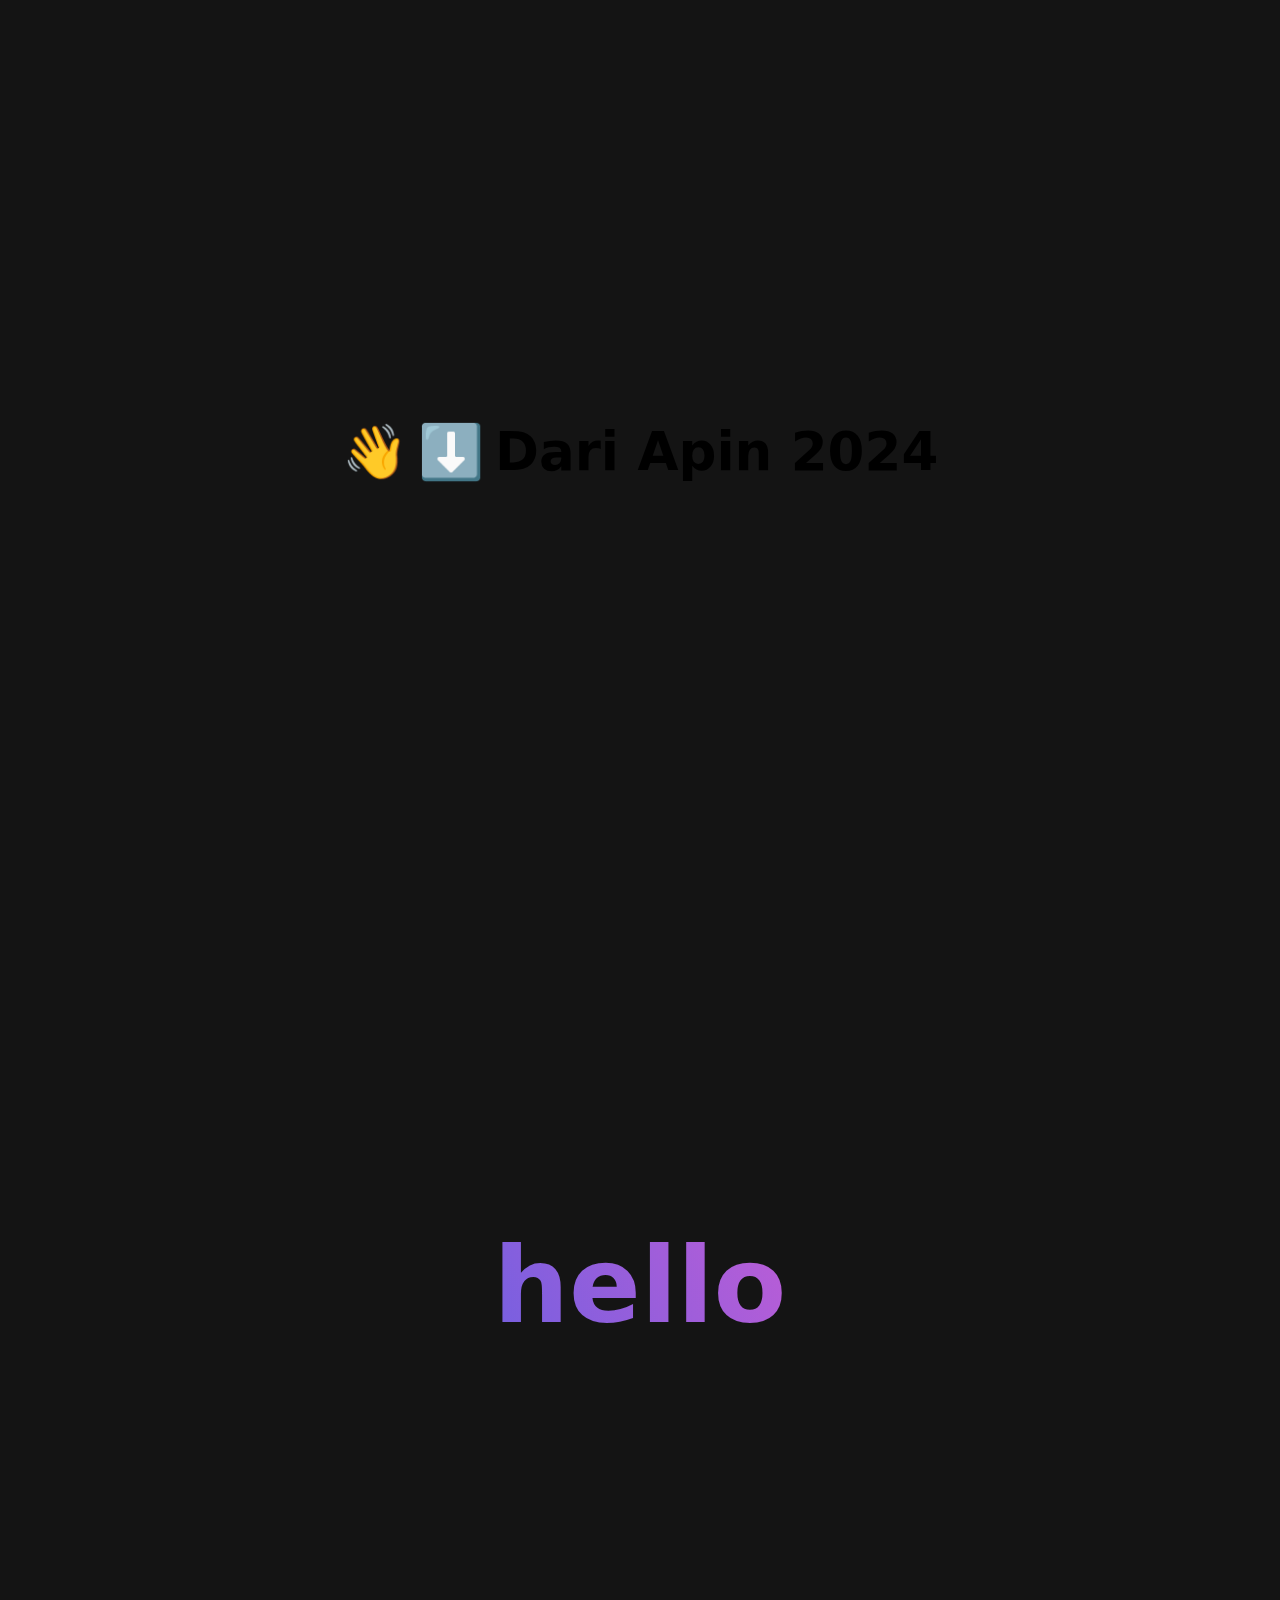
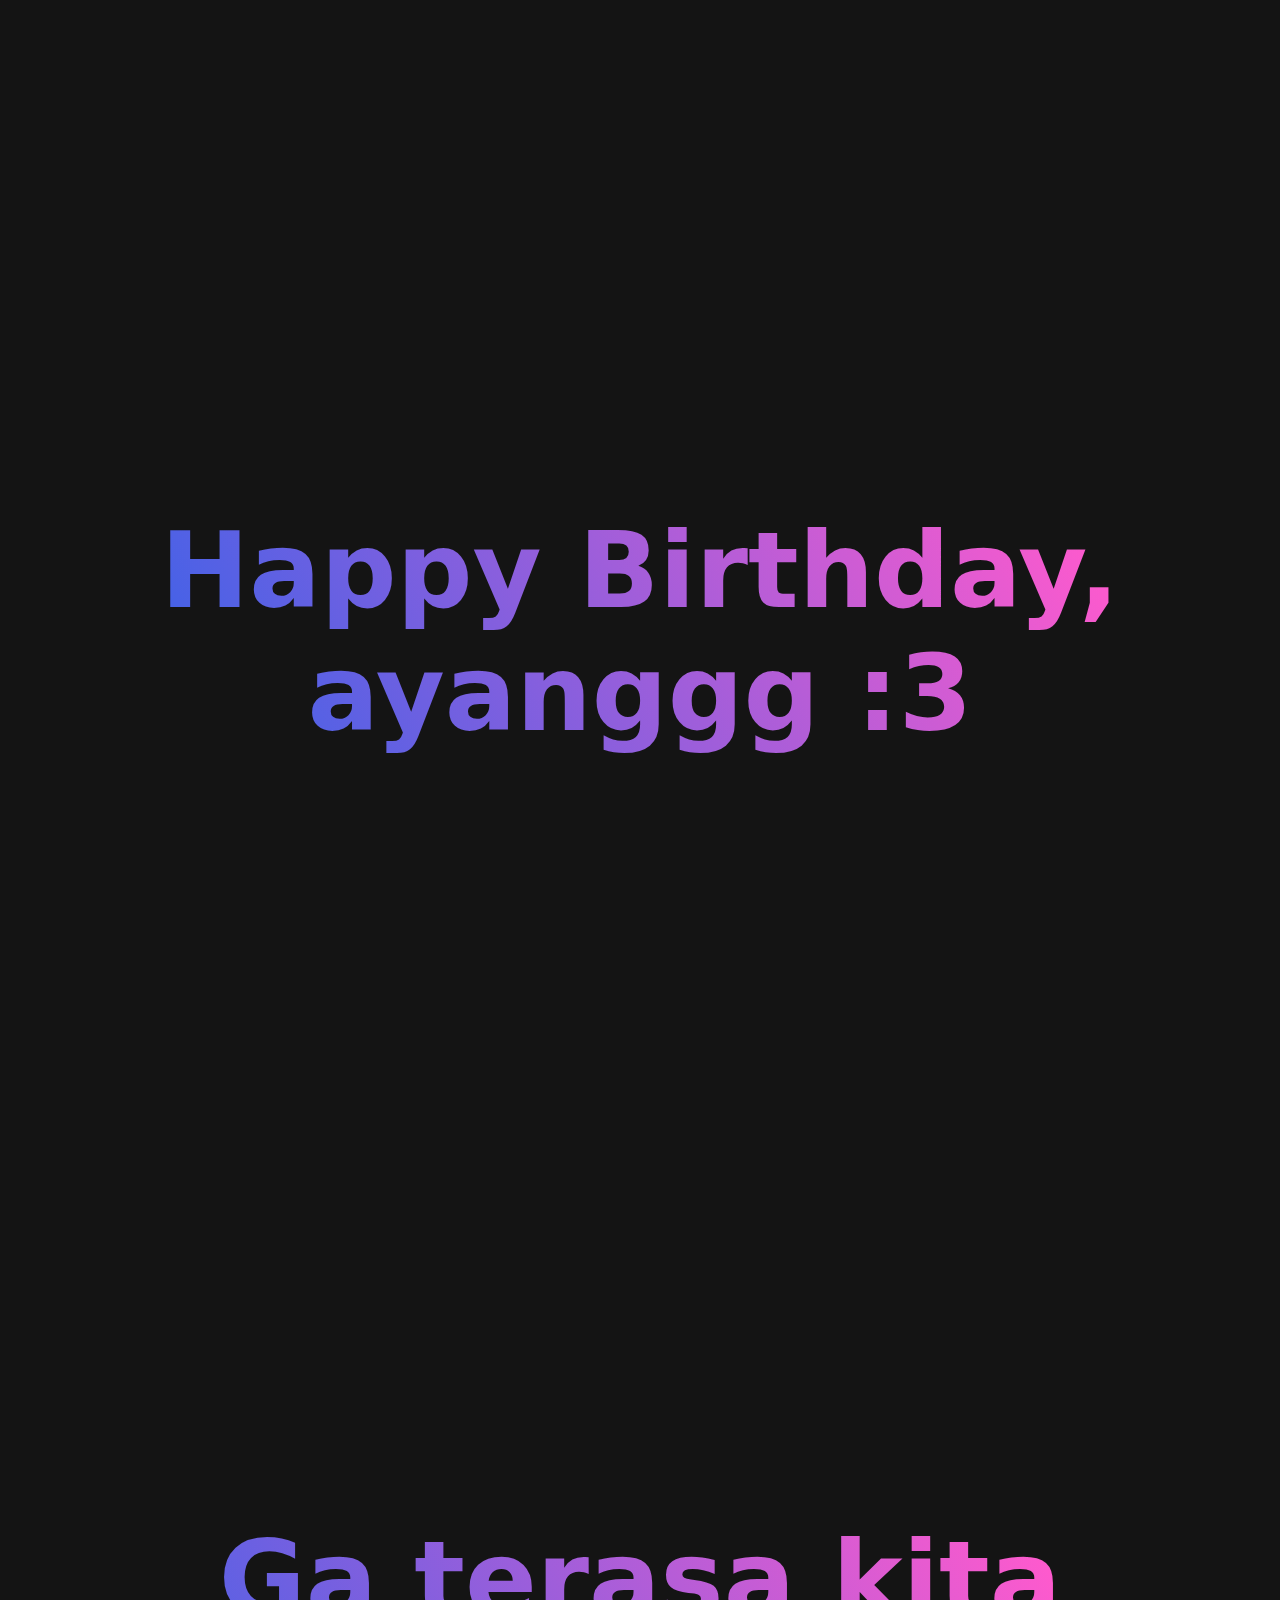
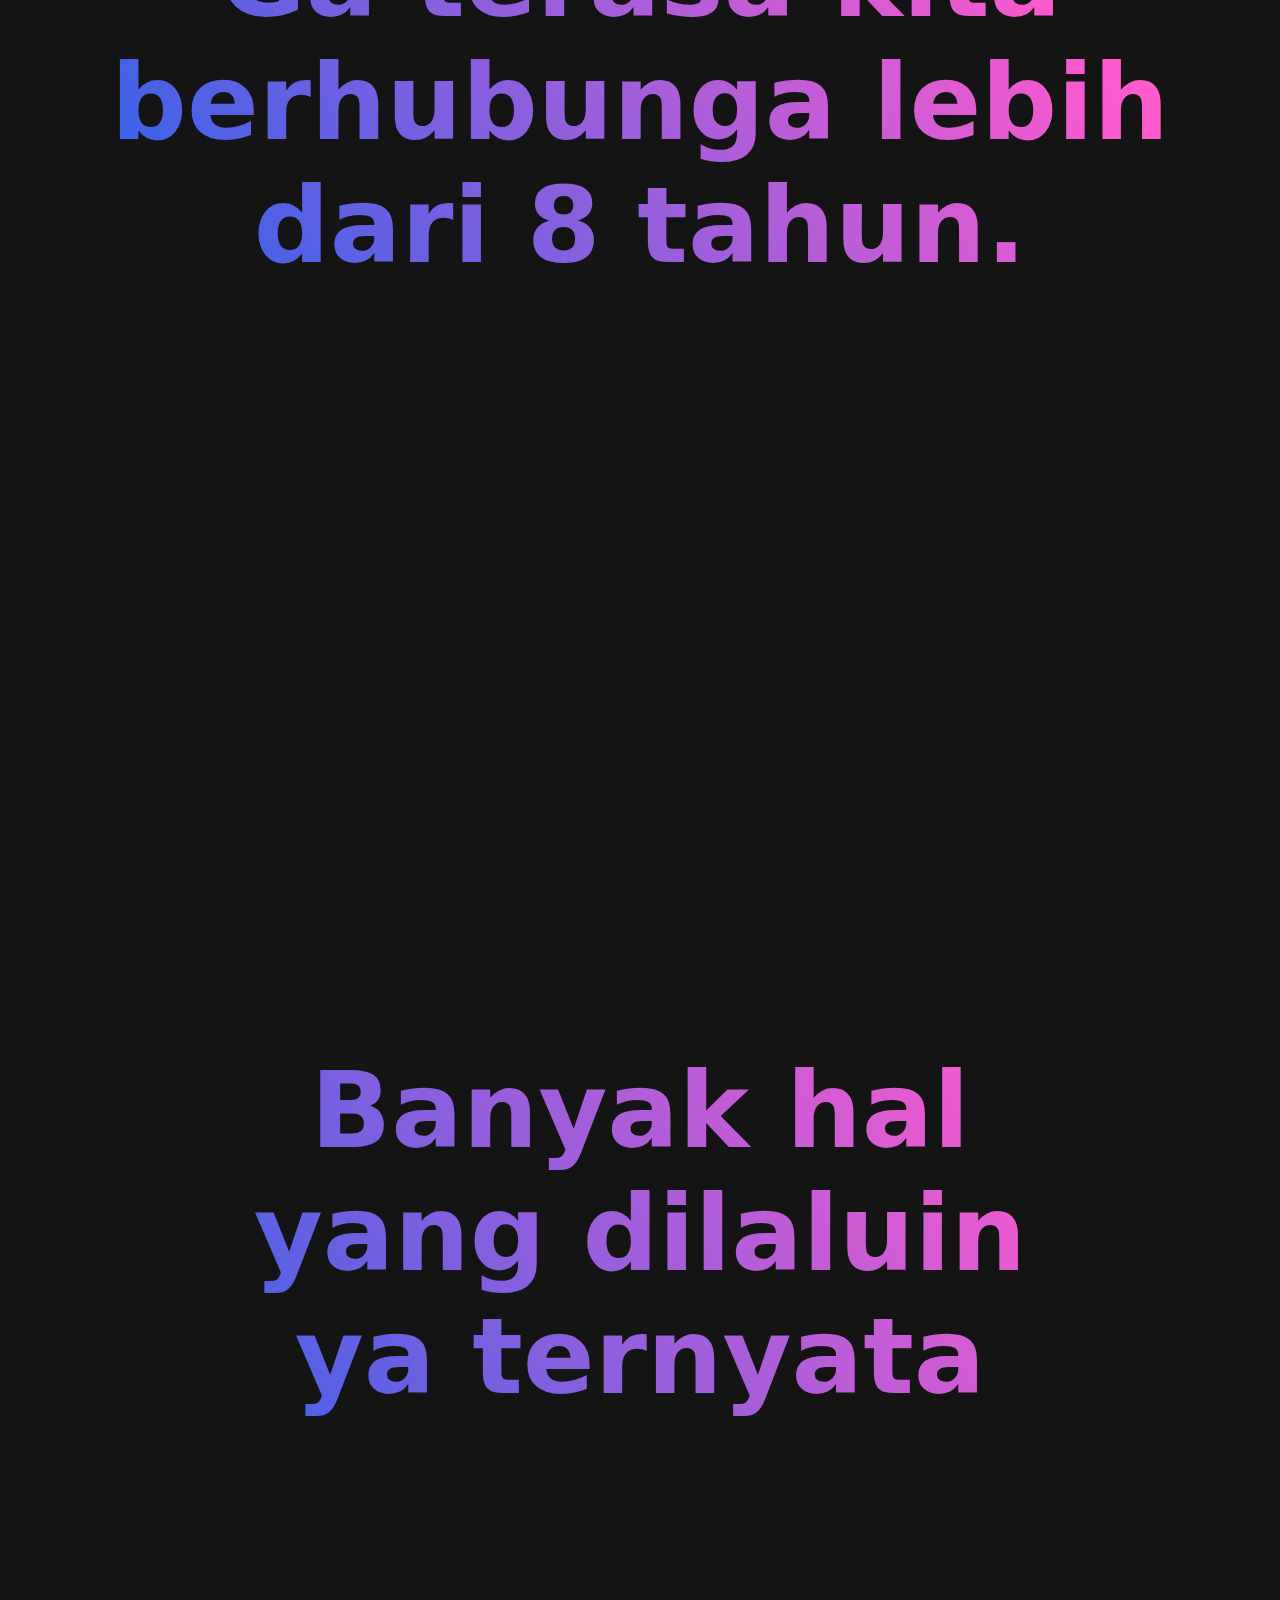
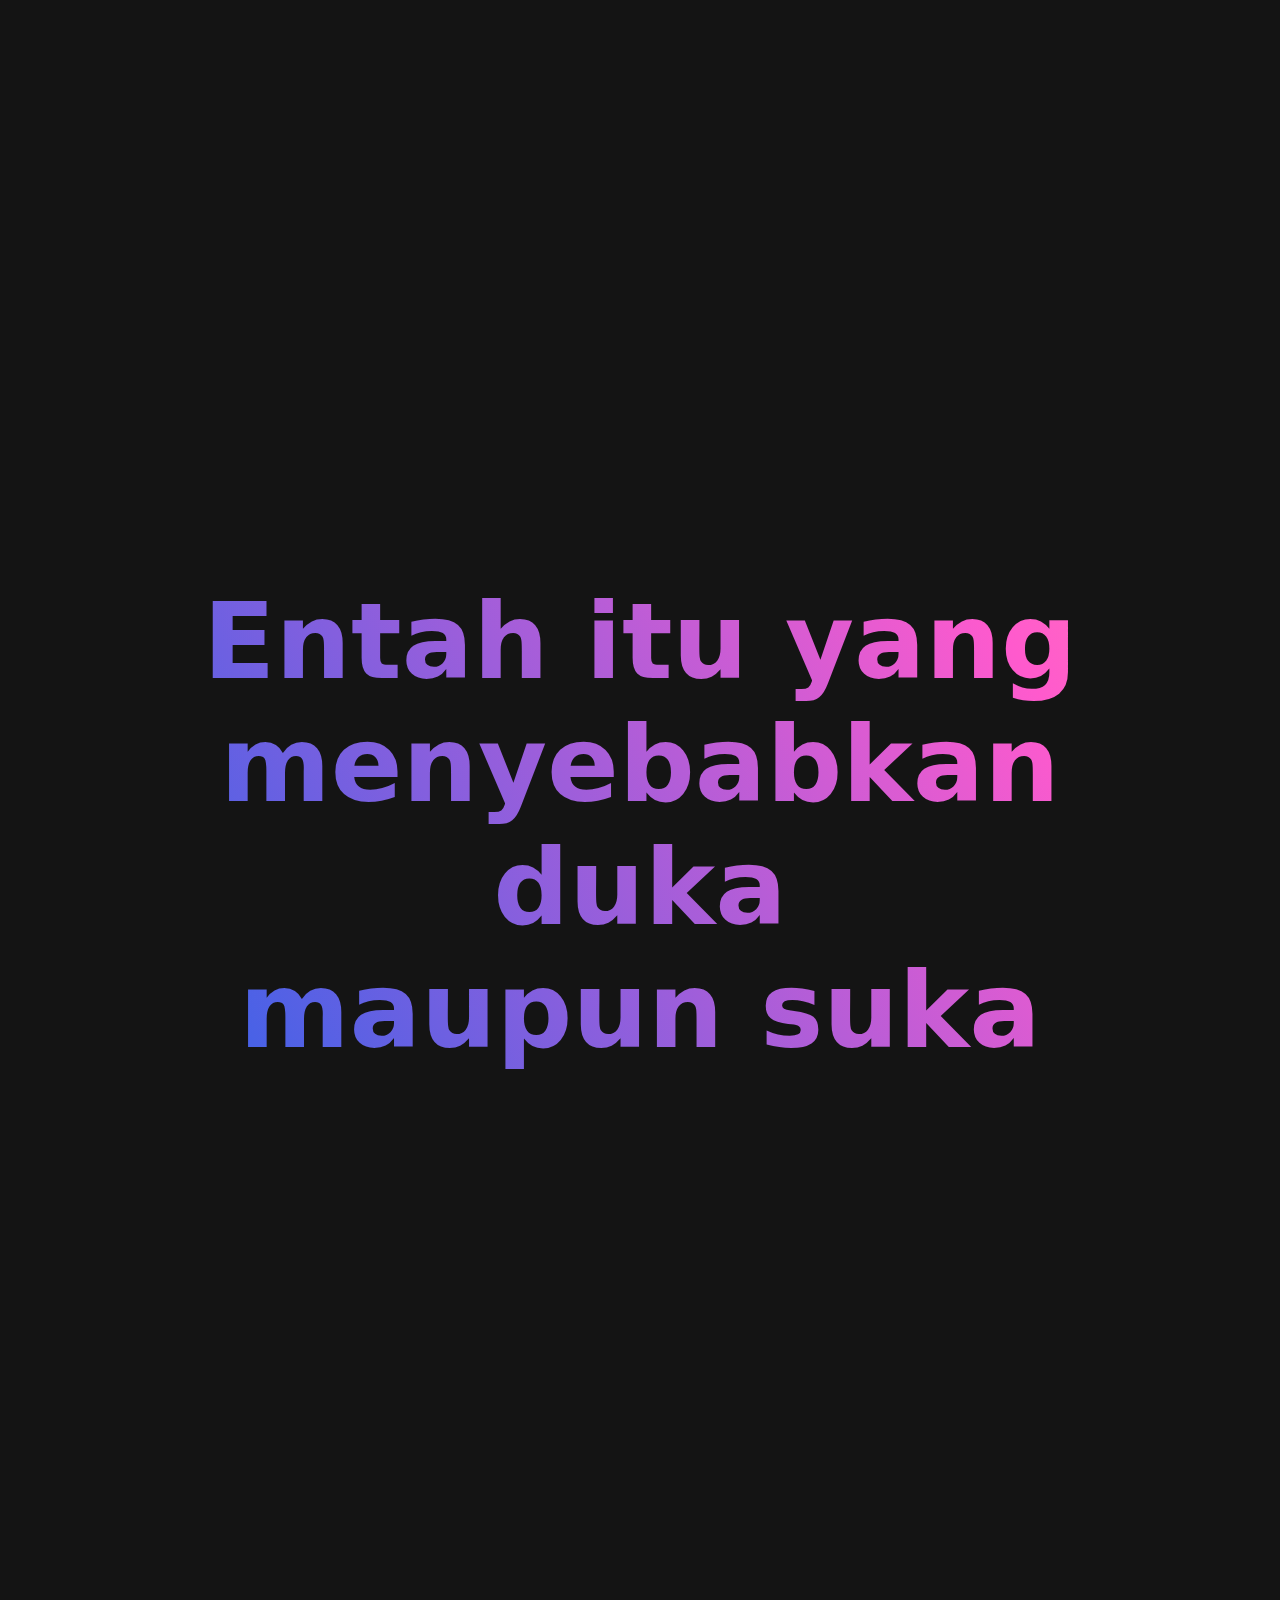
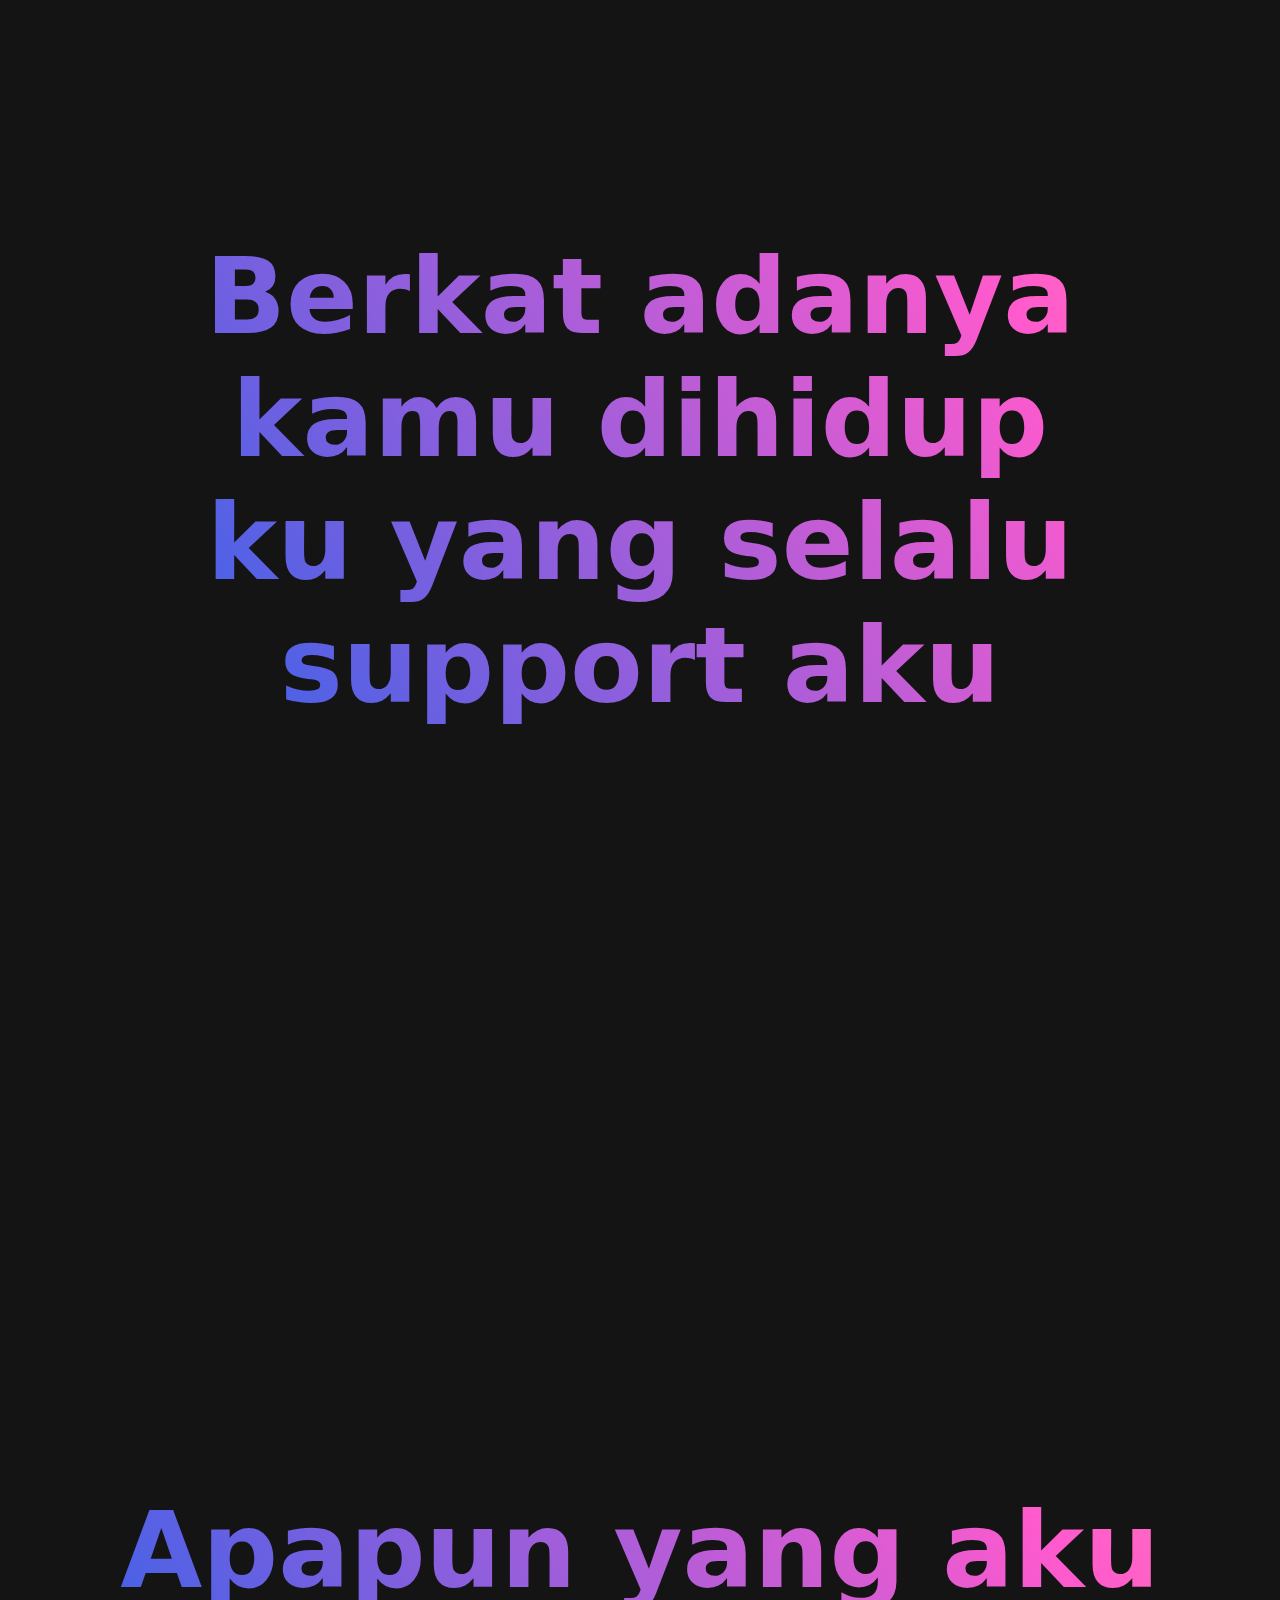
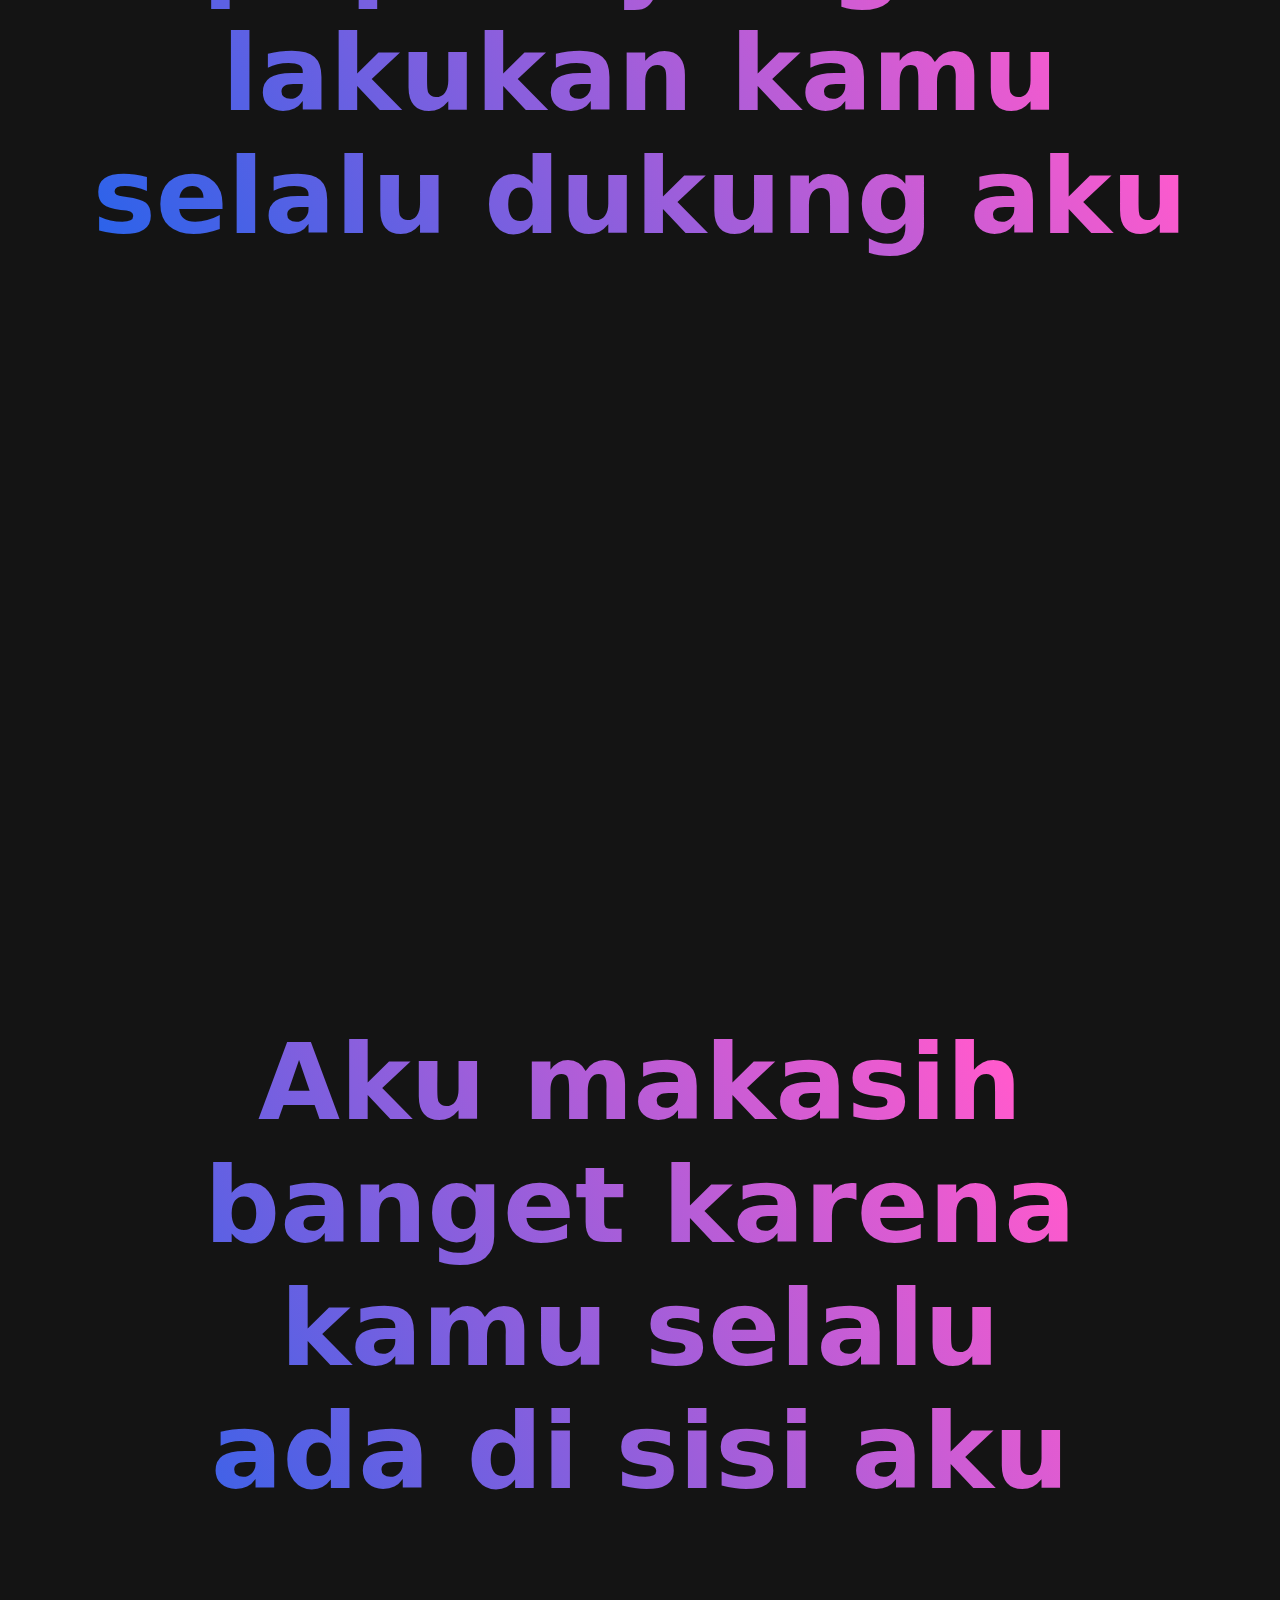
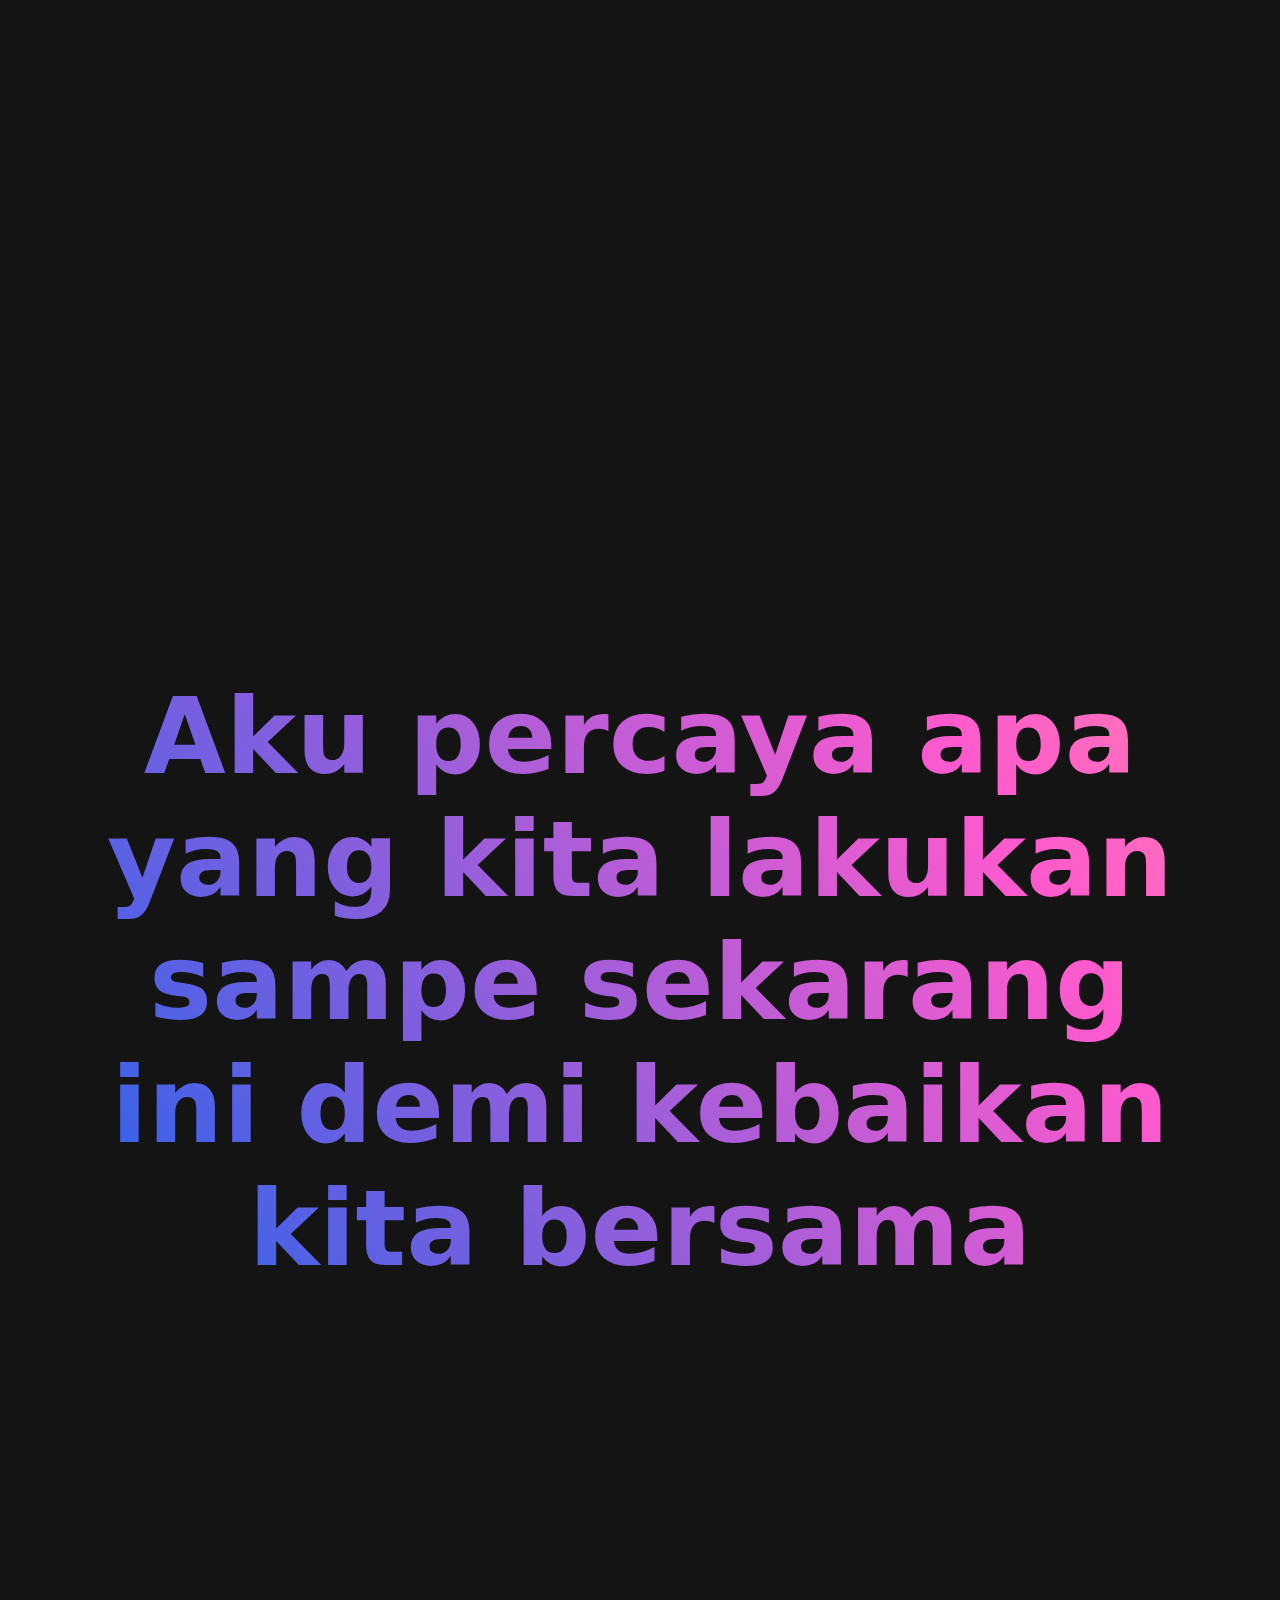
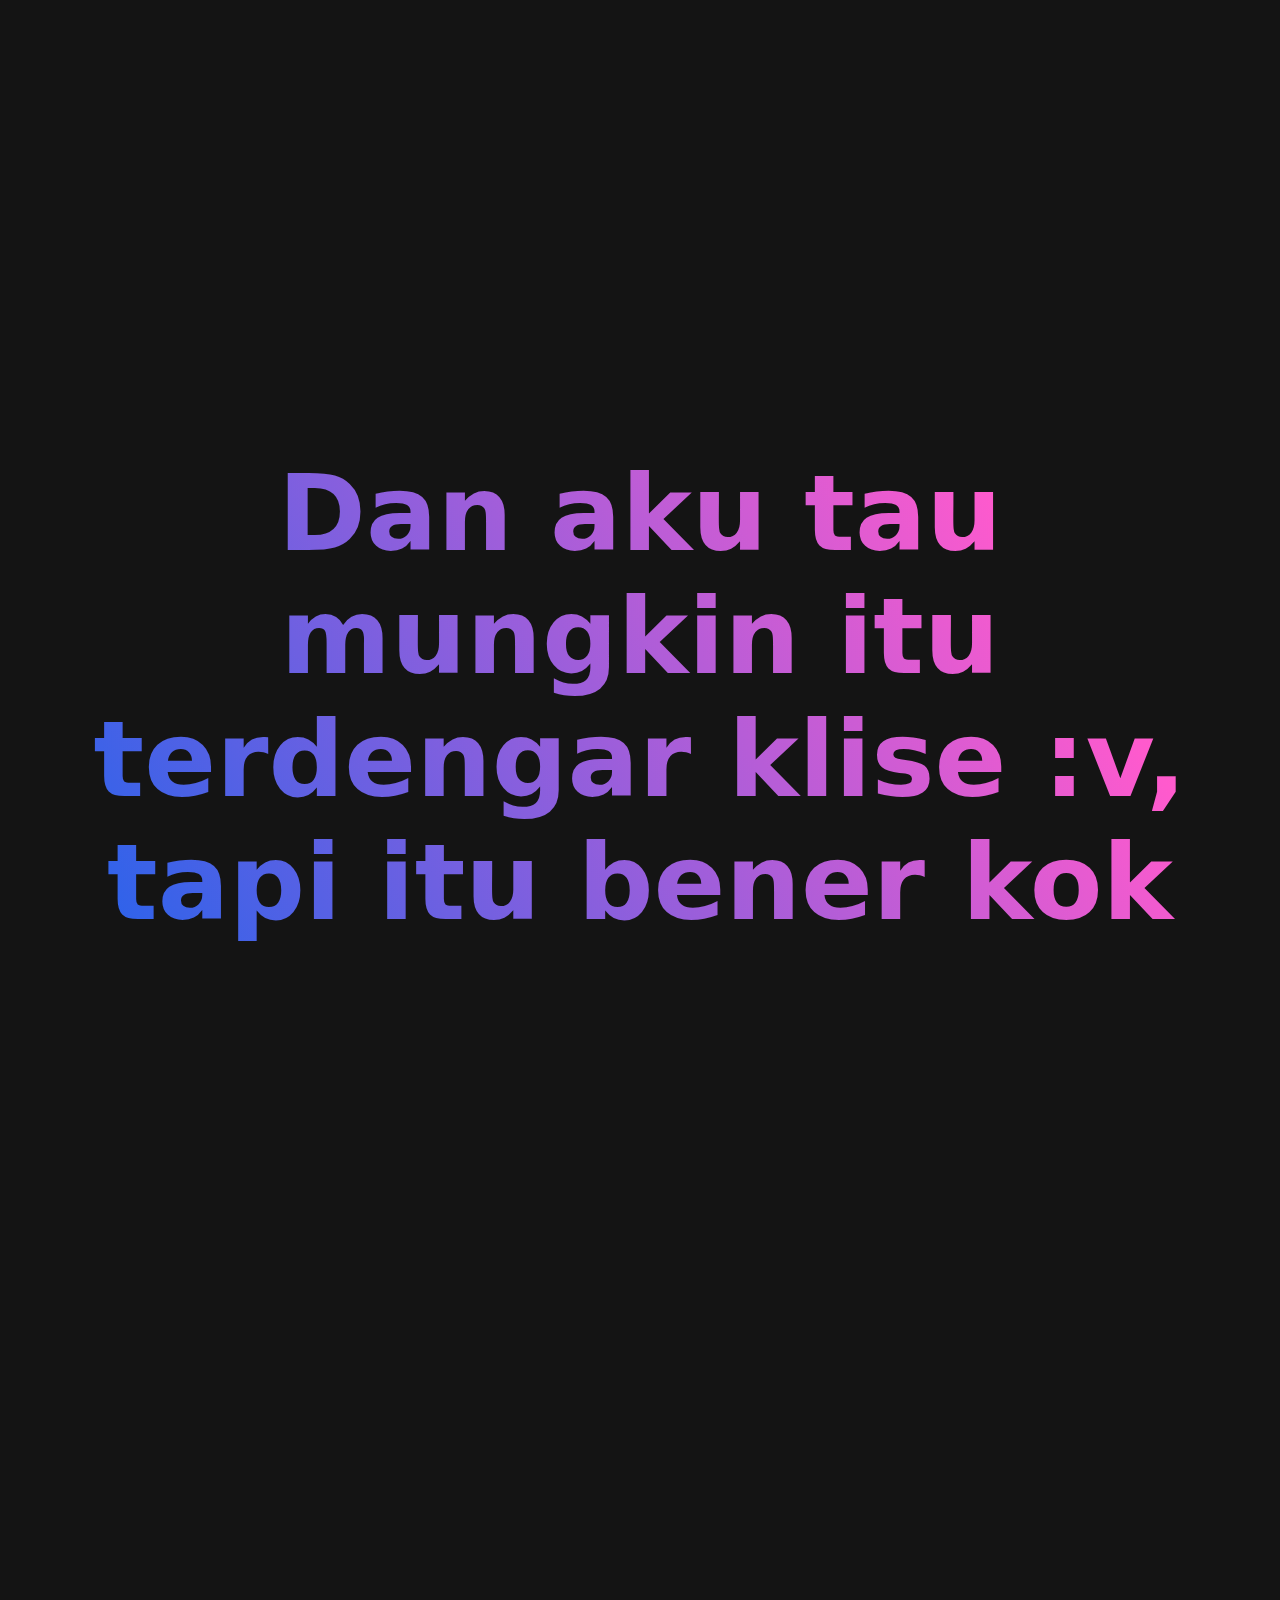
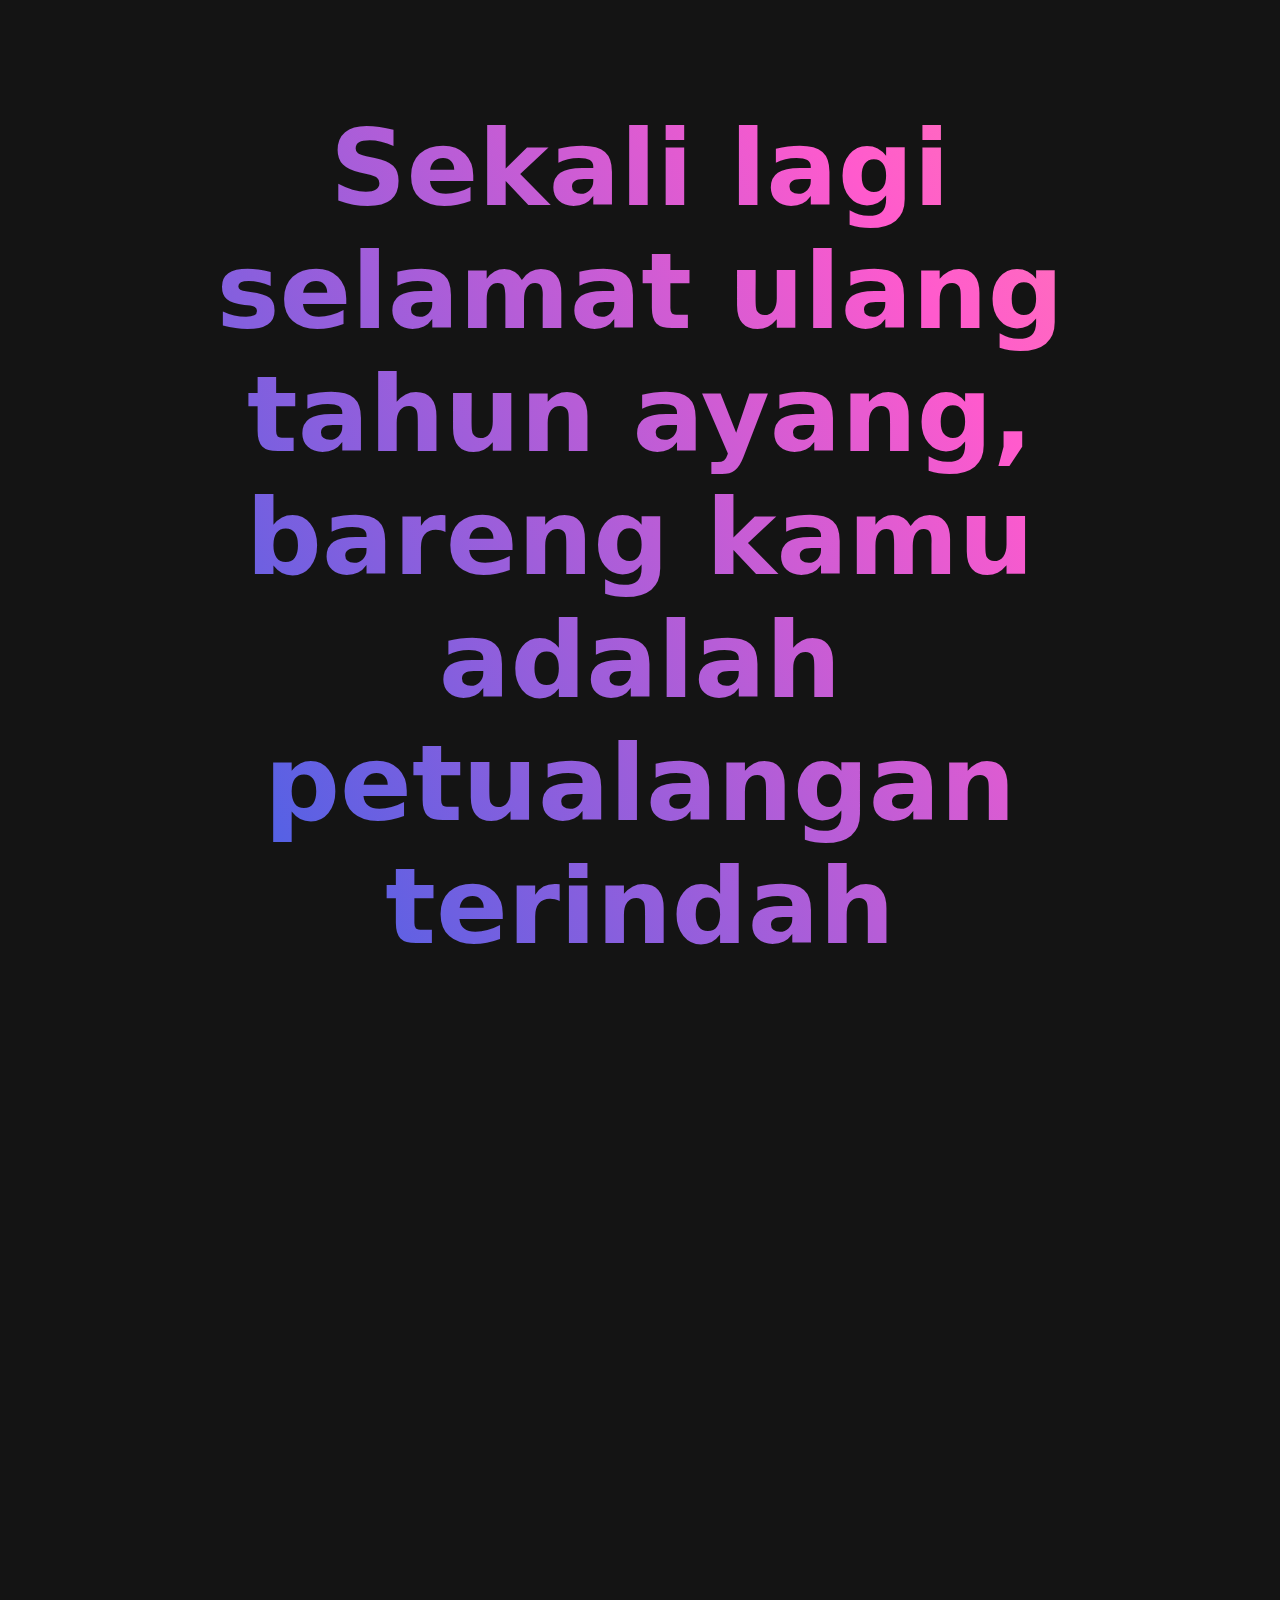
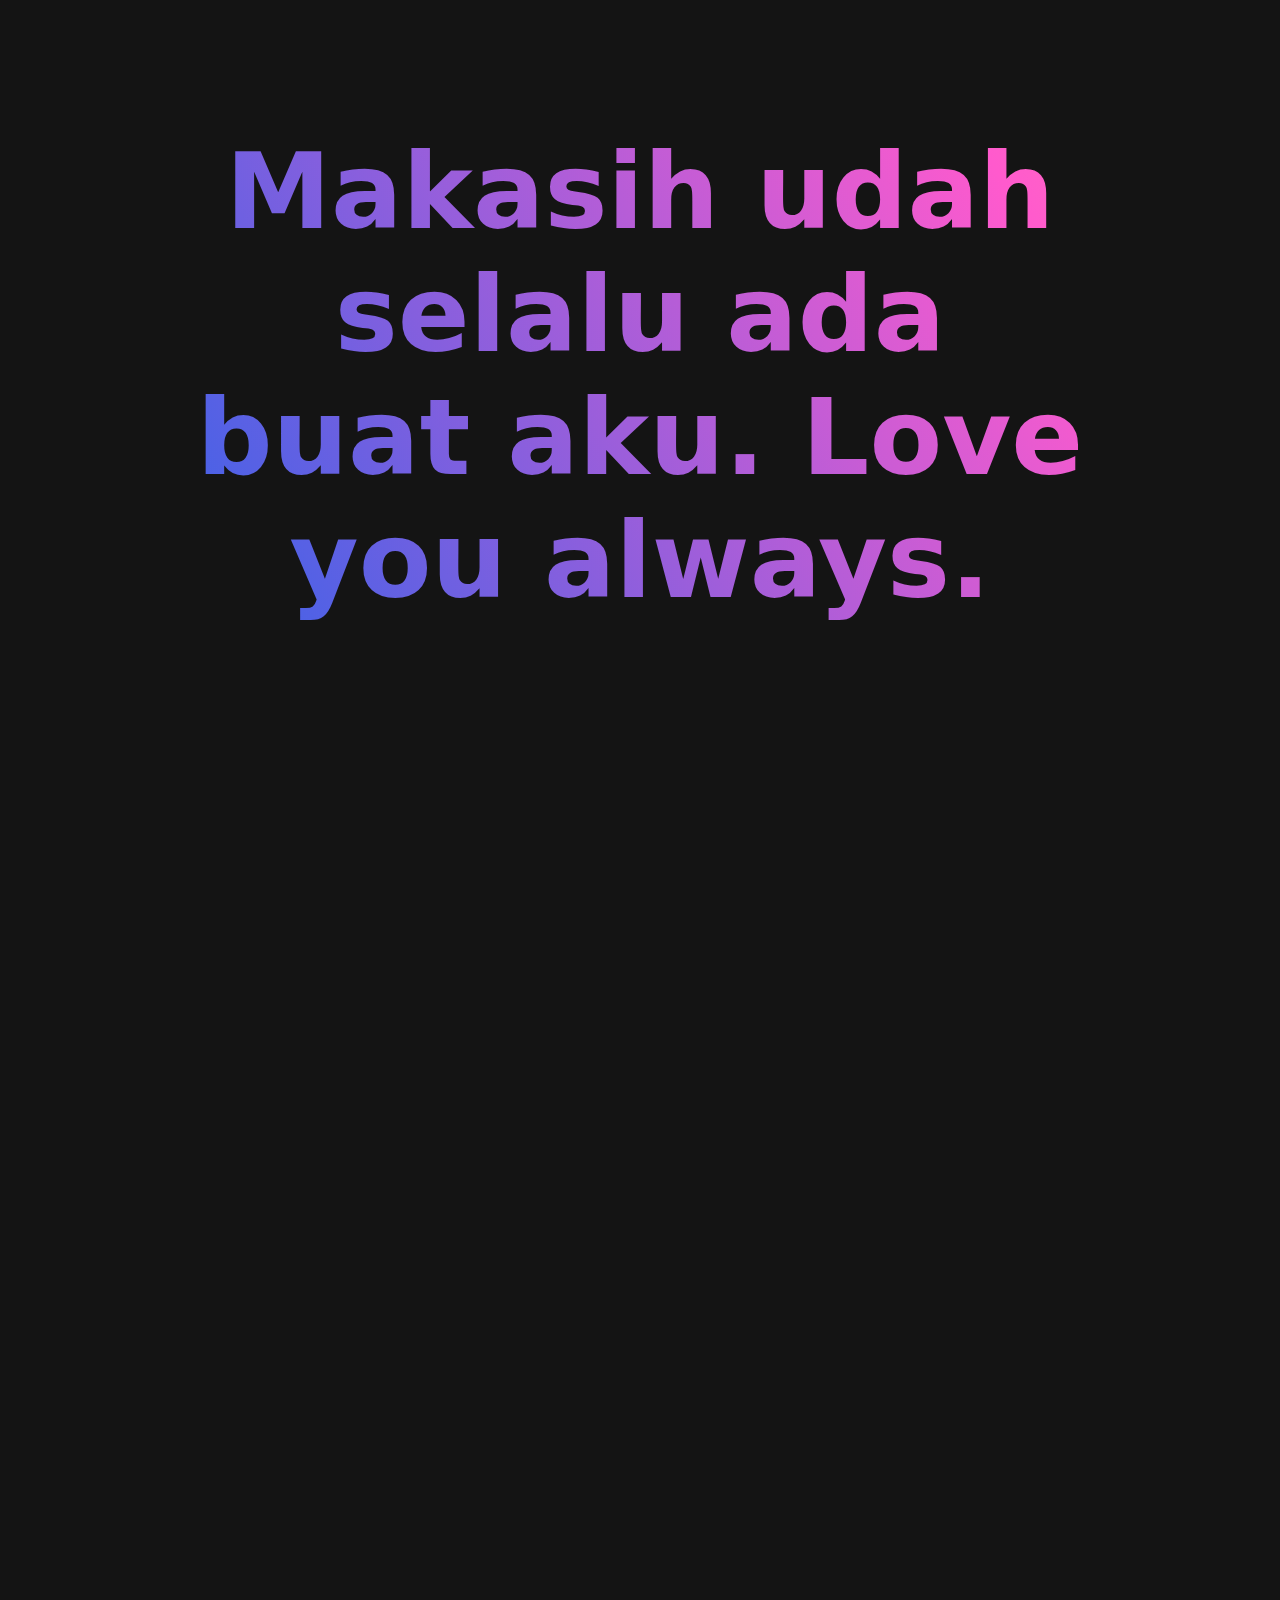
<file: index.html>
<!DOCTYPE html>
<html lang="en" >
<head>
  <meta charset="UTF-8">
  <title>Ulang Tahun Octa 2024</title>
  <link rel="stylesheet" href="./style.css">

</head>
<body>
  <div role="img" class="intro" aria-label="Scroll down for the magic">
    <span>👋</span>
    <span>⬇️</span>
    <span>Dari Apin 2024</span>
  </div>
  <div class="box">
    <p class="text">hello</p>
  </div>
  <div class="box">
    <p class="text">Happy Birthday, ayanggg :3</p>
  </div>
  <div class="box">
    <p class="text">Ga terasa kita berhubunga lebih dari 8 tahun.</p>
  </div>
  <div class="box">
    <p class="text">Banyak hal yang dilaluin ya ternyata </p>
  </div>
  <div class="box">
    <p class="text">Entah itu yang menyebabkan duka maupun suka</p>
  </div>
  <div class="box">
    <p class="text">Berkat adanya kamu dihidup ku yang selalu support aku</p>
  </div>
  <div class="box">
    <p class="text">Apapun yang aku lakukan kamu selalu dukung aku</p>
  </div>
  <div class="box">
    <p class="text">Aku makasih banget karena kamu selalu ada di sisi aku</p>
  </div>
  <div class="box">
    <p class="text">Aku percaya apa yang kita lakukan sampe sekarang ini demi kebaikan kita bersama</p>
  </div>
  <div class="box">
    <p class="text">Dan aku tau mungkin itu terdengar klise :v, tapi itu bener kok</p>
  </div>
  <div class="box">
    <p class="text">Sekali lagi selamat ulang tahun ayang, bareng kamu adalah petualangan terindah</p>
  </div>
  <div class="box">
    <p class="text">Makasih udah selalu ada buat aku. Love you always.</p>
  </div>
  <div>
    <div>
      <iframe src="https://giphy.com/embed/s2K98DJ1VI8MkOqYz8" width="480" height="269" style="" frameBorder="0" class="giphy-embed" allowFullScreen></iframe>
    </div>
  </div>
  

<!-- partial:index.partial.html -->
<div class="wrapper">
  <div class="items">
    <div class="item" tabindex="0" style="background-image: url(https://lh3.googleusercontent.com/pw/AP1GczMcV6DLb0x_RYtvQoQThmZnw1zfO7OXl6zNER0Gxm4WRQSINhNZXsmAJwwRhfhfYrq4le7Xgsq3HJzy-Z_OWpeLep5iwKgpvKRFnXerrLNpZ66t85GIFeDxNANp1H5chwo06Z_I3XL646EBnGMDVWs2FA=w917-h917-s-no-gm?authuser=0)"></div>
    <div class="item" tabindex="0" style="background-image: url(https://lh3.googleusercontent.com/pw/AP1GczOyTleo7w6XQf2L7UTqvOdY-KzPRbK8Lh5y4B8dSEBUM_VpwAnKHiwojZNH5-JJZ1wNMYI9cNlJT0oPNXoxWMOpQZJLeEqqB4TXNvJ3qW4e1EJG-FfLxEwNQ5rHGSUIcyK8XA_L9GGYd8gkNRoKFEdNJQ=w688-h917-s-no-gm?authuser=0)"></div>
    <div class="item" tabindex="0" style="background-image: url(https://lh3.googleusercontent.com/pw/AP1GczNsaE7SyJVtSYs-lt5zinQhSoqFJ1RR0_jLWFZiEk6UlBcWEER7jrTG2Pu6OnukKdXeIjhu2D668OAe_atiYh6F5jYhCYdrP1JplcDN7BpGRW9TpJd6TuABPIilDL5tXQmMclYl5p9Faqozn_1fRYtxoA=w516-h917-s-no-gm?authuser=0)"></div>
    <div class="item" tabindex="0" style="background-image: url(https://lh3.googleusercontent.com/pw/AP1GczNo4gEHCOzatmTWOCwkc8OxiFqFk-Mh-ljBoSniKgfwKPm3eF-bfOmcOrMtORTlCVuohCT-SF6mVFkE7QSHKfT7gtqrCKagIxWNYIrg89k2T68fYCKh2XAkcczX2BJYA6fmXJrQ5xK2mj14T0EFNW09Nw=w1009-h917-s-no-gm?authuser=0)"></div>
    <div class="item" tabindex="0" style="background-image: url(https://lh3.googleusercontent.com/pw/AP1GczN-cM8f2-9xTPrWPh3AQJ5GUw9H433WcLShZmaob5lAFvz7Cbw1C9IQbil9DVxdTAZ77iTycDELZMgfnkxiJrlRT29IMJQfkeRFS68qhhwA0E739-N0f56J6ixcJD-Nc7A34iH2xi5RzMhJnkkALHCGKQ=w516-h917-s-no-gm?authuser=0)"></div>
    <div class="item" tabindex="0" style="background-image: url(https://lh3.googleusercontent.com/pw/AP1GczO4Jm4MNWrbaMIhOYeAdztLBGOrZ37UGygQOJmDxytBENP0718qN-N26TGbtt-2XCk7aQSRqsDAkwQArABPKLWynjcthEFcS-LlN8CycUG0S7lzTZWKfS_0Y8fY2FJroUqevN2JwBKCxXGo3FFBDVqCIA=w516-h917-s-no-gm?authuser=0)"></div>
    <div class="item" tabindex="0" style="background-image: url(https://lh3.googleusercontent.com/pw/AP1GczMTpeouGCDj3zlY4cSmC3VncQn1p9pT4NlfRn4C0x1pufLk0ltASkKS7THIVhVYRjEboVyHuo6uVT8lo0rqeAs0QCng3UFnB0hoiIvOZHZHGL0-9eOVEouUiQsu5zF5DIHlOEBD0dpiPEx4gSUBQ2v8OQ=w516-h917-s-no-gm?authuser=0)"></div>
    <div class="item" tabindex="0" style="background-image: url(https://lh3.googleusercontent.com/pw/AP1GczMe95Rt50Ml32q3mvXfz_BJdwZsRmHpgxpzZB2qMxETQahLNl2GFCmGeqpN6boC7fw-h65_usGzQPDNG223uY7dNXTg7hPdsbp9_btdS86ilJMvK4Buf4_7CkOJrHvlDEoKIFSFl-9KBrchDJmPInwfKQ=w516-h917-s-no-gm?authuser=0)"></div>
    <div class="item" tabindex="0" style="background-image: url(https://lh3.googleusercontent.com/pw/AP1GczMNJbvcNyh5PR4KB2YKgeh0LkIEdr-7kTpd919FQzunZkXaODOOr2zZ3Zkw6GyrphEjdyuJOwPE0pwKdNDFEHGAUgvUbnp9UW8nFcNGoBfN-wWuHGAUfkEWwGZxfaeTzbDQafaeYn7OVQNQQTAPImBbpA=w917-h917-s-no-gm?authuser=0)"></div>
    <!-- <div class="item" tabindex="0" style="background-image: url(https://highflyer.sirv.com/cloud/Screenshot_18_4_mscxmr.jpg)"></div>
    <div class="item" tabindex="0" style="background-image: url(https://highflyer.sirv.com/cloud/2_zja2bq.png)"></div>
    <div class="item" tabindex="0" style="background-image: url(https://highflyer.sirv.com/cloud/11_p1oi8m.png)"></div> -->
      
  </div>
      
</div>
<!-- partial -->

<iframe width="560" height="315" src="https://www.youtube.com/embed/b6hr2Sk5LVA?si=_2f70B2Z_L7757d4&controls=0&start=26&autoplay=1" title="YouTube video player" frameborder="0" allow="accelerometer; autoplay; clipboard-write; encrypted-media; gyroscope; picture-in-picture; web-share" referrerpolicy="strict-origin-when-cross-origin" allowfullscreen></iframe>

</body>
</html>
</file>
<file: style.css>
* {
    box-sizing: border-box;
  }
  
  :root {
    --color: #1e293b;
    --c1: #fbda61;
    --c2: #ff5acd;
    --c3: #2563eb;
    --gradient: linear-gradient(
      60deg,
      var(--c3),
      var(--c2),
      var(--c1),
      var(--c2),
      var(--c3)
    );
    --scale-start: 0.5;
    --scale-end: 1.001;
    --hover-offset: 5%;
  
    /* 
      linear easing generator
      https://linear-easing-generator.netlify.app/
    */
    /* prettier-ignore */
    --ease-elastic: linear(
      0, 0.186 2.1%, 0.778 7.2%, 1.027 9.7%, 1.133, 1.212, 1.264, 1.292 15.4%,
      1.296, 1.294, 1.285, 1.269 18.9%, 1.219 20.9%, 1.062 25.8%, 0.995 28.3%,
      0.944 31.1%, 0.93, 0.921, 0.92 35.7%, 0.926, 0.94 39.7%, 1.001 47%, 1.014,
      1.021 52.4%, 1.02 56.4%, 1 65.5%, 0.994 70.7%, 1.001 88.4%, 1
    );
    --ease-bounce-out: cubic-bezier(0.34, 1.56, 0.64, 1);
  }
  
  @media (prefers-reduced-motion) {
    :root {
      --scale-start: var(--scale-end);
      --ease-elastic: ease-out;
      --ease-bounce-out: ease-out;
      --hover-offset: 0;
    }
  }
  
  body {
    padding-inline: 1rem;
    font-family: system-ui;
    font-weight: 800;
    font-size: calc(1rem + 10vmin);
    text-align: center;
    overflow-x: hidden;
  }
  
  .intro {
    display: flex;
    justify-content: center;
    gap: 0.2em;
    font-size: 0.5em;
    margin-block-start: calc(50vh - 1ex);
  }
  
  .intro span {
    display: inline-block;
  }
  
  .intro span:first-child {
    transform-origin: right bottom;
    animation: wave 250ms 1s ease 3;
  }
  
  .intro span:last-child {
    animation: hover 500ms linear infinite;
  }
  
  .box {
    margin-block: 80vh;
  }
  
  .text {
    margin-inline: auto;
    padding-block: 0.2em;
    max-inline-size: 15ch;
    text-wrap: balance;
    background-image: var(--gradient);
    background-size: 400%;
    background-clip: text;
    -webkit-background-clip: text;
    color: transparent;
  }
  
  @supports (animation-timeline: view()) {
    .box {
      animation: trigger steps(1) both, fade linear both;
      animation-timeline: view();
      animation-range: entry 80% contain 40%;
    }
  
    .text {
      animation: pop-back 300ms var(--ease-bounce-out) forwards;
    }
  
    @container style(--animate: true) {
      .text {
        animation: pop 600ms var(--ease-elastic) forwards,
          text-gradient 1s cubic-bezier(0, 0.55, 0.45, 1) forwards;
      }
    }
  }
  
  .smile {
    width: 1em;
    margin-inline: auto;
    overflow: hidden;
    white-space: nowrap;
    margin-block-end: calc(50vh - 1ex);
  }
  
  .smile div {
    display: flex;
    animation: wink 1s steps(1) infinite;
  }
  
  .smile span {
    display: inline-block;
    width: 1em;
  }
  
  @keyframes fade {
    from {
      opacity: 0;
    }
    to {
      opacity: 1;
    }
  }
  
  @keyframes trigger {
    to {
      --animate: true;
    }
  }
  
  @keyframes pop {
    from {
      scale: var(--scale-start);
    }
    to {
      scale: var(--scale-end);
    }
  }
  
  @keyframes text-gradient {
    100% {
      background-position: 150% center;
    }
  }
  
  @keyframes pop-back {
    from {
      scale: var(--scale-end);
    }
    to {
      color: var(--color);
      scale: var(--scale-start);
    }
  }
  
  @keyframes wink {
    0%,
    100% {
      translate: 0 0;
    }
    25%,
    75% {
      translate: -100% 0;
    }
    50% {
      translate: -200% 0;
    }
  }
  
  @keyframes wave {
    50% {
      rotate: 10deg;
    }
  }
  
  @keyframes hover {
    from,
    to {
      translate: 0 calc(var(--hover-offset) * -1);
    }
    50% {
      translate: 0 var(--hover-offset);
    }
  }
  


* {
    margin: 0;
    padding: 0;
    box-sizing: border-box;
}

:root{
    --index: calc(1vw + 1vh);
    --transition: cubic-bezier(.1, .7, 0, 1);
}

body{
    background-color: #141414;
}

.wrapper{
    display: flex;
    align-items: center;
    justify-content: center;
    height: 100vh;
}

.items{
    display: flex;
    gap: 0.4rem;
    perspective: calc(var(--index) * 35);
}

.item{
    width: calc(var(--index) * 3);
    height: calc(var(--index) * 12);
    background-color: #222;
    background-size: cover;
    background-position: center;
    cursor: pointer;
    filter: grayscale(1) brightness(.5);
    transition: transform 1.25s var(--transition), filter 3s var(--transition), width 1.25s var(--transition);
    will-change: transform, filter, rotateY, width;
}

.item::before, .item::after{
    content: '';
    position: absolute;
    height: 100%;
    width: 20px;
    right: calc(var(--index) * -1);
}

.item::after{
    left: calc(var(--index) * -1);
}

.items .item:hover{
    filter: inherit;
    transform: translateZ(calc(var(--index) * 10));
}

/*Right*/

.items .item:hover + *{
    filter: inherit;
    transform: translateZ(calc(var(--index) * 8.5)) rotateY(35deg);
    z-index: -1;
}

.items .item:hover + * + *{
    filter: inherit;
    transform: translateZ(calc(var(--index) * 5.6)) rotateY(40deg);
    z-index: -2;
}

.items .item:hover + * + * + *{
    filter: inherit;
    transform: translateZ(calc(var(--index) * 2.5)) rotateY(30deg);
    z-index: -3;
}

.items .item:hover + * + * + * + *{
    filter: inherit;
    transform: translateZ(calc(var(--index) * .6)) rotateY(15deg);
    z-index: -4;
}


/*Left*/

.items .item:has( + :hover){
    filter: inherit;
    transform: translateZ(calc(var(--index) * 8.5)) rotateY(-35deg);
}

.items .item:has( + * + :hover){
    filter: inherit;
    transform: translateZ(calc(var(--index) * 5.6)) rotateY(-40deg);
}

.items .item:has( + * + * + :hover){
    filter: inherit;
    transform: translateZ(calc(var(--index) * 2.5)) rotateY(-30deg);
}

.items .item:has( + * + * + * + :hover){
    filter: inherit;
    transform: translateZ(calc(var(--index) * .6)) rotateY(-15deg);
}

.items .item:active, .items .item:focus {
	width: 28vw;
	filter: inherit;
	z-index: 100;
	transform: translateZ(calc(var(--index) * 10));
    margin: 0 .45vw;
}
</file>
